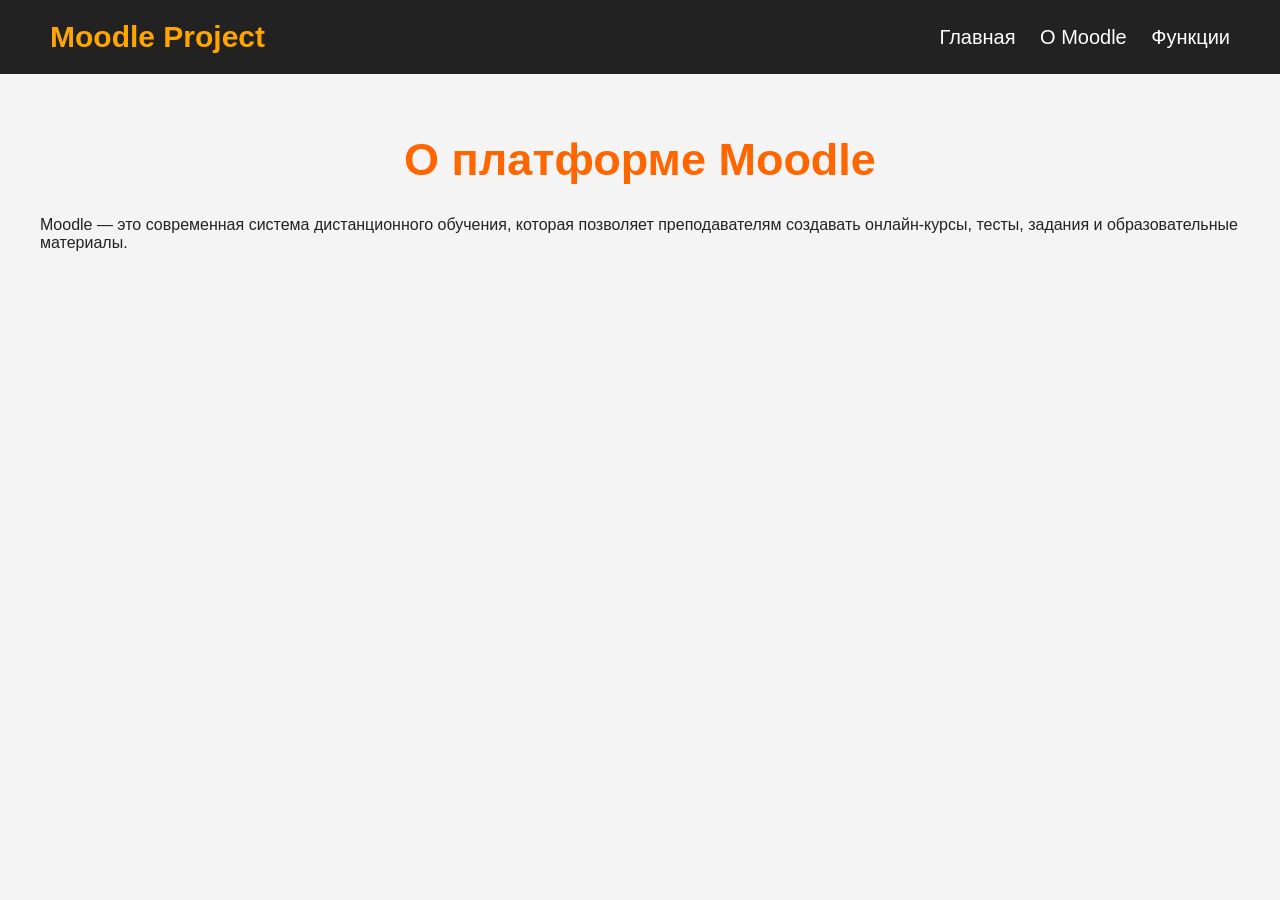
<file: about.html>
<!DOCTYPE html>
<html lang="ru">
<head>
    <meta charset="UTF-8">
    <title>О Moodle</title>

    <link rel="stylesheet" href="style.css">
</head>

<body>

    <nav>
        <div class="logo">Moodle Project</div>

        <div class="menu">
            <a href="index.html">Главная</a>
            <a href="about.html">О Moodle</a>
            <a href="features.html">Функции</a>
        </div>
    </nav>

    <section>

        <h2>О платформе Moodle</h2>

        <p>
            Moodle — это современная система дистанционного обучения,
            которая позволяет преподавателям создавать онлайн-курсы,
            тесты, задания и образовательные материалы.
        </p>

    </section>

</body>
</html>
</file>
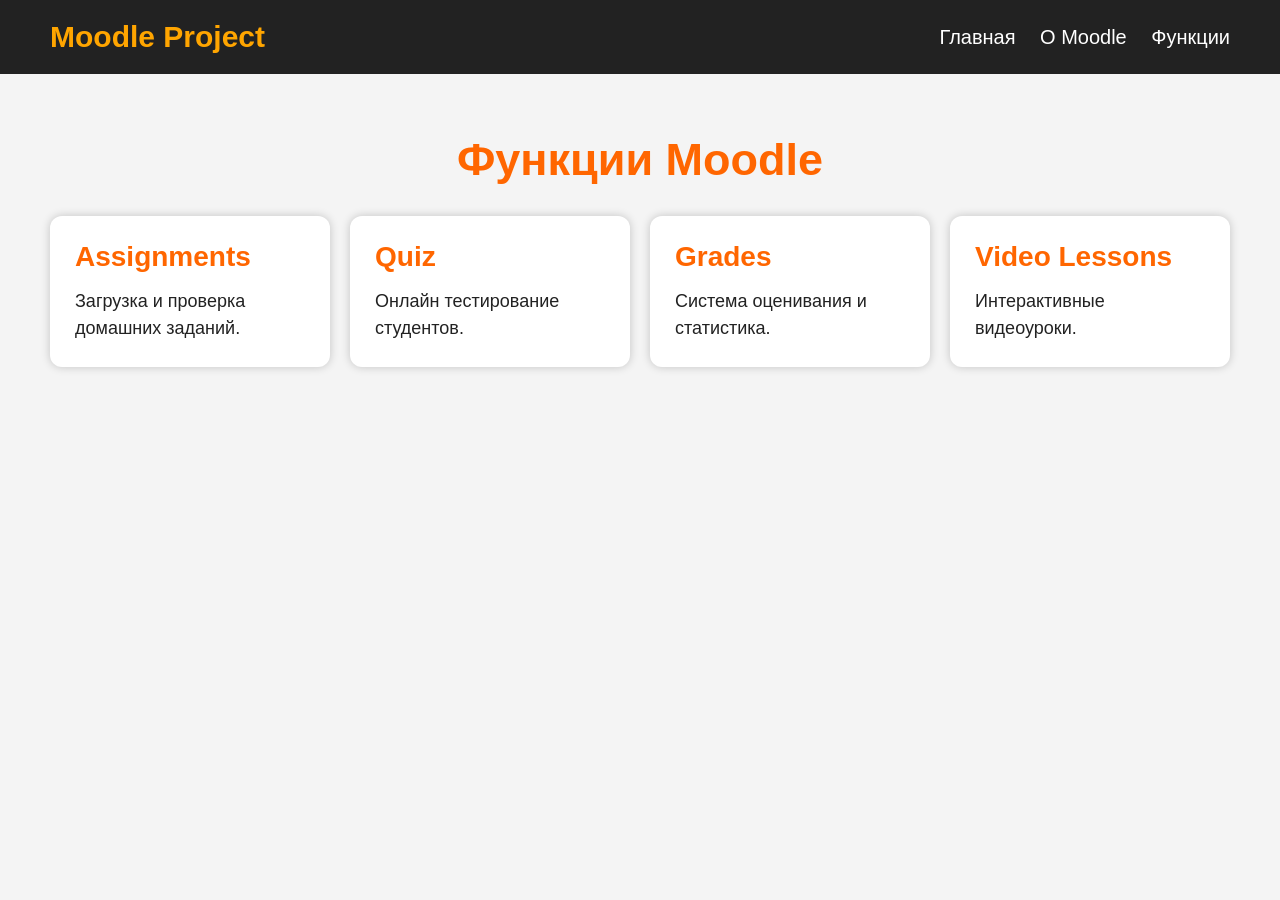
<file: features.html>
<!DOCTYPE html>
<html lang="ru">
<head>
    <meta charset="UTF-8">
    <title>Функции Moodle</title>

    <link rel="stylesheet" href="style.css">
</head>

<body>

    <nav>
        <div class="logo">Moodle Project</div>

        <div class="menu">
            <a href="index.html">Главная</a>
            <a href="about.html">О Moodle</a>
            <a href="features.html">Функции</a>
        </div>
    </nav>

    <section>

        <h2>Функции Moodle</h2>

        <div class="cards">

            <div class="card">
                <h3>Assignments</h3>
                <p>Загрузка и проверка домашних заданий.</p>
            </div>

            <div class="card">
                <h3>Quiz</h3>
                <p>Онлайн тестирование студентов.</p>
            </div>

            <div class="card">
                <h3>Grades</h3>
                <p>Система оценивания и статистика.</p>
            </div>

            <div class="card">
                <h3>Video Lessons</h3>
                <p>Интерактивные видеоуроки.</p>
            </div>

        </div>

    </section>

</body>
</html>
</file>
<file: style.css>
*{
    margin: 0;
    padding: 0;
    box-sizing: border-box;
}

body{
    font-family: Arial, sans-serif;
    background-color: #f4f4f4;
    color: #222;
}

/* NAVBAR */

nav{
    display: flex;
    justify-content: space-between;
    align-items: center;
    background-color: #222;
    padding: 20px 50px;
    position: sticky;
    top: 0;
    z-index: 1000;
}

.logo{
    color: orange;
    font-size: 30px;
    font-weight: bold;
}

.menu a{
    color: white;
    text-decoration: none;
    margin-left: 20px;
    font-size: 20px;
    transition: 0.3s;
}

.menu a:hover{
    color: orange;
}

/* HERO SECTION */

.hero{
    text-align: center;
    padding: 100px 20px;
    background: linear-gradient(to right, #ff6600, #ff9933);
    color: white;
}

.hero-image{
    width: 220px;
    margin-bottom: 20px;
}

.hero h1{
    font-size: 70px;
    margin-bottom: 20px;
}

.hero p{
    font-size: 28px;
    margin-bottom: 30px;
}

.hero button{
    padding: 15px 35px;
    border: none;
    border-radius: 8px;
    font-size: 22px;
    cursor: pointer;
    transition: 0.3s;
    background-color: white;
    color: #ff6600;
}

.hero button:hover{
    background-color: #222;
    color: white;
}

/* HERO BUTTON */

.hero-btn{
    display: inline-block;
    margin-top: 20px;
    padding: 15px 30px;
    background-color: white;
    color: #ff6600;
    text-decoration: none;
    border-radius: 10px;
    font-size: 20px;
    transition: 0.3s;
}

.hero-btn:hover{
    background-color: #222;
    color: white;
    transform: scale(1.05);
}

/* SECTIONS */

section{
    padding: 60px 40px;
}

h2{
    font-size: 45px;
    margin-bottom: 30px;
    color: #ff6600;
    text-align: center;
}

/* ABOUT */

.about-section p{
    font-size: 22px;
    line-height: 1.7;
    text-align: center;
}

/* FEATURES */

.cards{
    display: flex;
    flex-wrap: wrap;
    gap: 20px;
    justify-content: center;
}

.card{
    background-color: white;
    width: 280px;
    padding: 25px;
    border-radius: 12px;
    box-shadow: 0 0 10px rgba(0,0,0,0.2);
    transition: 0.3s;
}

.card:hover{
    transform: translateY(-10px);
}

.card h3{
    color: #ff6600;
    margin-bottom: 15px;
    font-size: 28px;
}

.card p{
    font-size: 18px;
    line-height: 1.5;
}

/* GALLERY */

.gallery{
    background-color: white;
}

.gallery-images{
    display: flex;
    justify-content: center;
    gap: 20px;
    flex-wrap: wrap;
}

.gallery-images img{
    width: 320px;
    border-radius: 15px;
    box-shadow: 0 0 15px rgba(0,0,0,0.3);
    transition: 0.3s;
}

.gallery-images img:hover{
    transform: scale(1.05);
}

/* PARTICIPANTS */

.participant-card{
    background-color: white;
    padding: 30px;
    border-radius: 15px;
    max-width: 700px;
    margin: auto;
    box-shadow: 0 0 10px rgba(0,0,0,0.2);
}

.participant-card h3{
    color: #ff6600;
    margin-bottom: 15px;
    font-size: 30px;
}

.participant-card p{
    font-size: 20px;
    line-height: 1.6;
}

/* JOURNAL */

.journal-post{
    background-color: white;
    margin-bottom: 20px;
    padding: 25px;
    border-left: 6px solid orange;
    border-radius: 10px;
    box-shadow: 0 0 8px rgba(0,0,0,0.1);
}

.journal-post h3{
    color: #ff6600;
    margin-bottom: 10px;
}

.journal-post p{
    font-size: 20px;
}

/* ADVANTAGES */

.advantages{
    background-color: white;
}

.advantage-boxes{
    display: flex;
    gap: 30px;
    justify-content: center;
    flex-wrap: wrap;
}

.advantage{
    background-color: #f4f4f4;
    width: 320px;
    padding: 30px;
    border-radius: 15px;
    box-shadow: 0 5px 15px rgba(0,0,0,0.2);
    transition: 0.3s;
}

.advantage:hover{
    transform: translateY(-10px);
}

.advantage h3{
    color: #ff6600;
    margin-bottom: 15px;
    font-size: 28px;
}

.advantage p{
    font-size: 18px;
}

/* STATISTICS */

.statistics{
    background-color: #222;
    color: white;
    display: flex;
    justify-content: center;
    gap: 50px;
    padding: 60px 20px;
    flex-wrap: wrap;
}

.stat-box{
    text-align: center;
}

.stat-box h3{
    font-size: 55px;
    color: #ff6600;
}

.stat-box p{
    font-size: 24px;
}

/* RESOURCES */

.resources{
    background-color: white;
}

.resources ul{
    list-style: none;
    text-align: center;
}

.resources li{
    margin-bottom: 15px;
}

.resources a{
    text-decoration: none;
    color: #ff6600;
    font-size: 22px;
    transition: 0.3s;
}

.resources a:hover{
    color: #222;
}

/* FOOTER */

footer{
    background-color: #222;
    color: white;
    text-align: center;
    padding: 25px;
}

footer p{
    font-size: 18px;
}

/* RESPONSIVE DESIGN */

@media (max-width: 768px){

    nav{
        flex-direction: column;
        gap: 15px;
    }

    .menu{
        display: flex;
        flex-direction: column;
        gap: 10px;
        text-align: center;
    }

    .hero h1{
        font-size: 40px;
    }

    .hero p{
        font-size: 20px;
    }

    h2{
        font-size: 35px;
    }

    .cards,
    .advantage-boxes,
    .gallery-images{
        flex-direction: column;
        align-items: center;
    }

    .card,
    .advantage{
        width: 90%;
    }

    .gallery-images img{
        width: 90%;
    }

    .statistics{
        flex-direction: column;
        align-items: center;
    }

}
</file>
